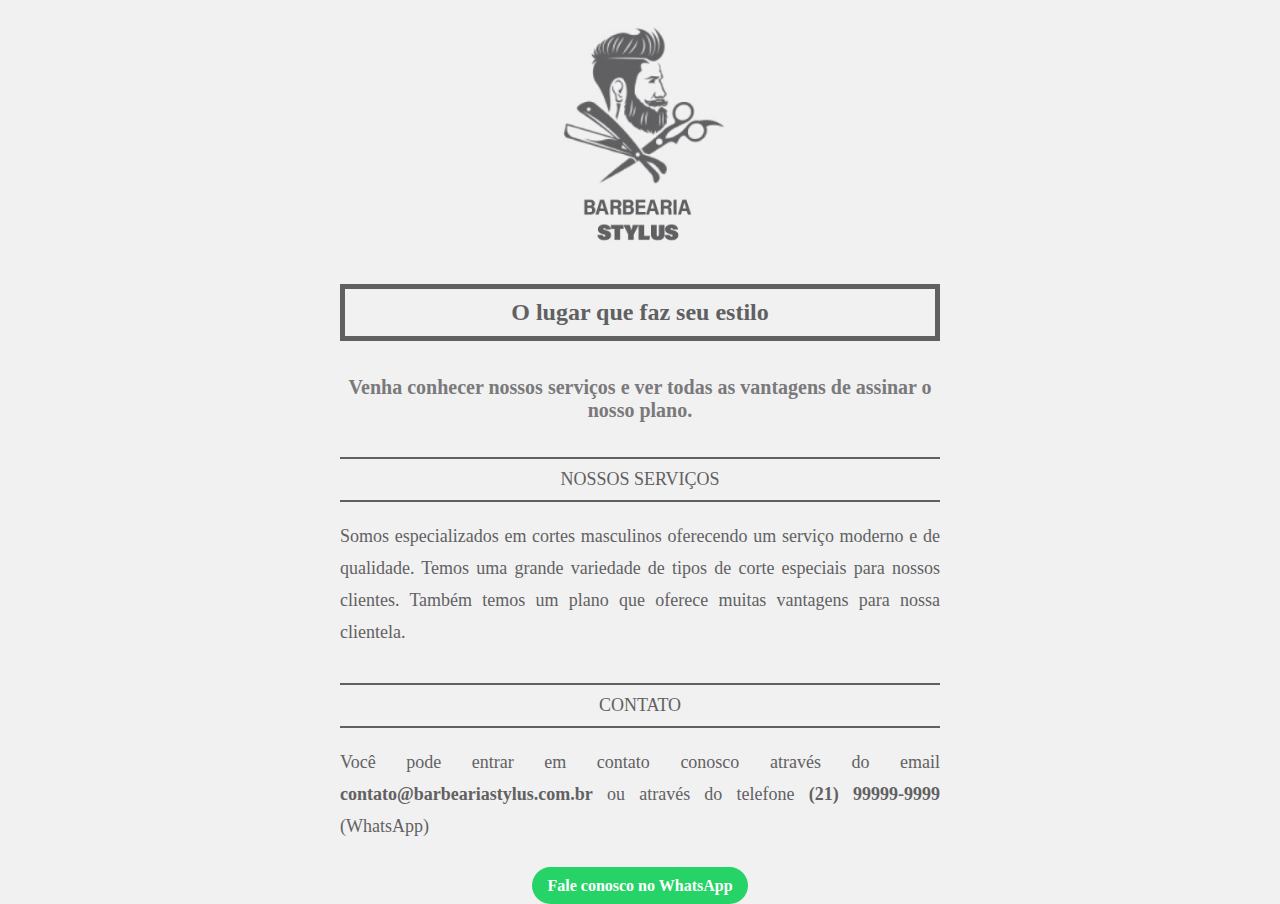
<file: barbearia-stylus/index.html>
<!DOCTYPE html>
<html>
    <head>
        <meta charset="utf-8">
        <title>Barbearia Stylus</title>
        <link rel="stylesheet" href="estilo.css">
    </head>
    <body>
        <div>
            <img src="img/logotipo.jpg">
            <h1>O lugar que faz seu estilo</h1>
            <h2>Venha conhecer nossos serviços e ver todas as vantagens de assinar o nosso plano.</h2>
        </div>
        <div>
            <h3>NOSSOS SERVIÇOS</h3>
            <p>Somos especializados em cortes masculinos oferecendo um serviço moderno e de qualidade. Temos uma grande variedade de tipos de corte especiais para nossos clientes. Também temos um plano que oferece muitas vantagens para nossa clientela.</p>
        </div>
        <div>
            <h3>CONTATO</h3>
            <p>Você pode entrar em contato conosco através do email <span>contato@barbeariastylus.com.br</span> ou através do telefone <span>(21) 99999-9999</span> (WhatsApp)</p>
            <a href="https://api.whatsapp.com/send?phone=999999999&text=Send20%a20%quote">Fale conosco no WhatsApp</a>
        </div>
    </body>
</html>
</file>
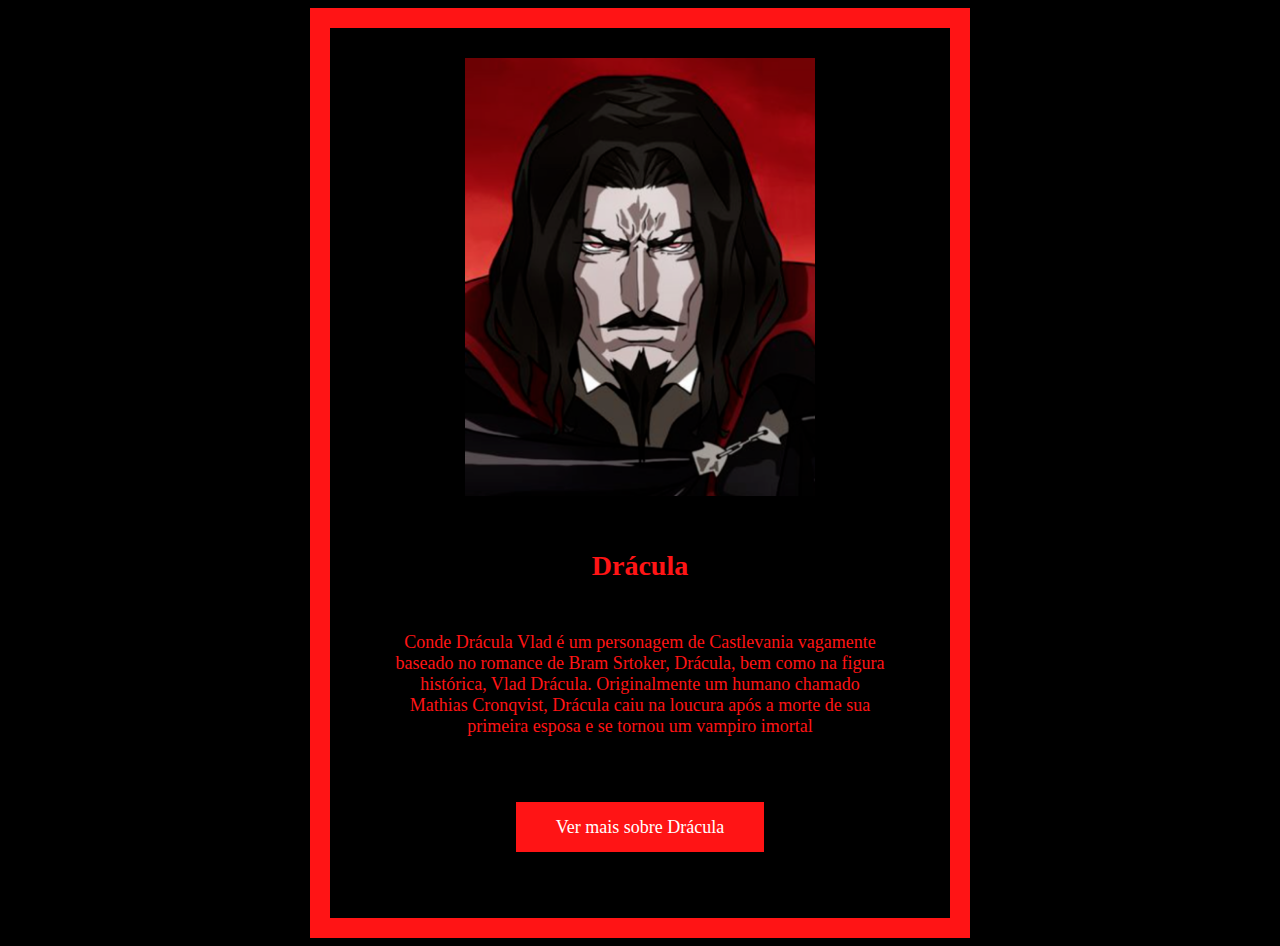
<file: castlevania/index.html>
<!DOCTYPE html>
<html lang="en">
<head>
    <meta charset="UTF-8">
    <meta http-equiv="X-UA-Compatible" content="IE=edge">
    <meta name="viewport" content="width=device-width, initial-scale=1.0">
    <link rel="stylesheet" href="style.css">
    <title>Castlevania</title>
</head>
<body>
    <div>
        <img src="./img/2ff0425945232e77734192a40aa31bf7.png" alt="Dracula">
        <h1>Drácula</h1>
        <p>Conde Drácula Vlad é um personagem de Castlevania vagamente baseado no romance de Bram Srtoker, Drácula, bem como na figura histórica, Vlad Drácula. Originalmente um humano chamado Mathias Cronqvist, Drácula caiu na loucura após a morte de sua primeira esposa e se tornou um vampiro imortal</p>
        <a href="https://meusite.com.br/dracula">Ver mais sobre Drácula</a>
    </div>
</body>
</html>
</file>
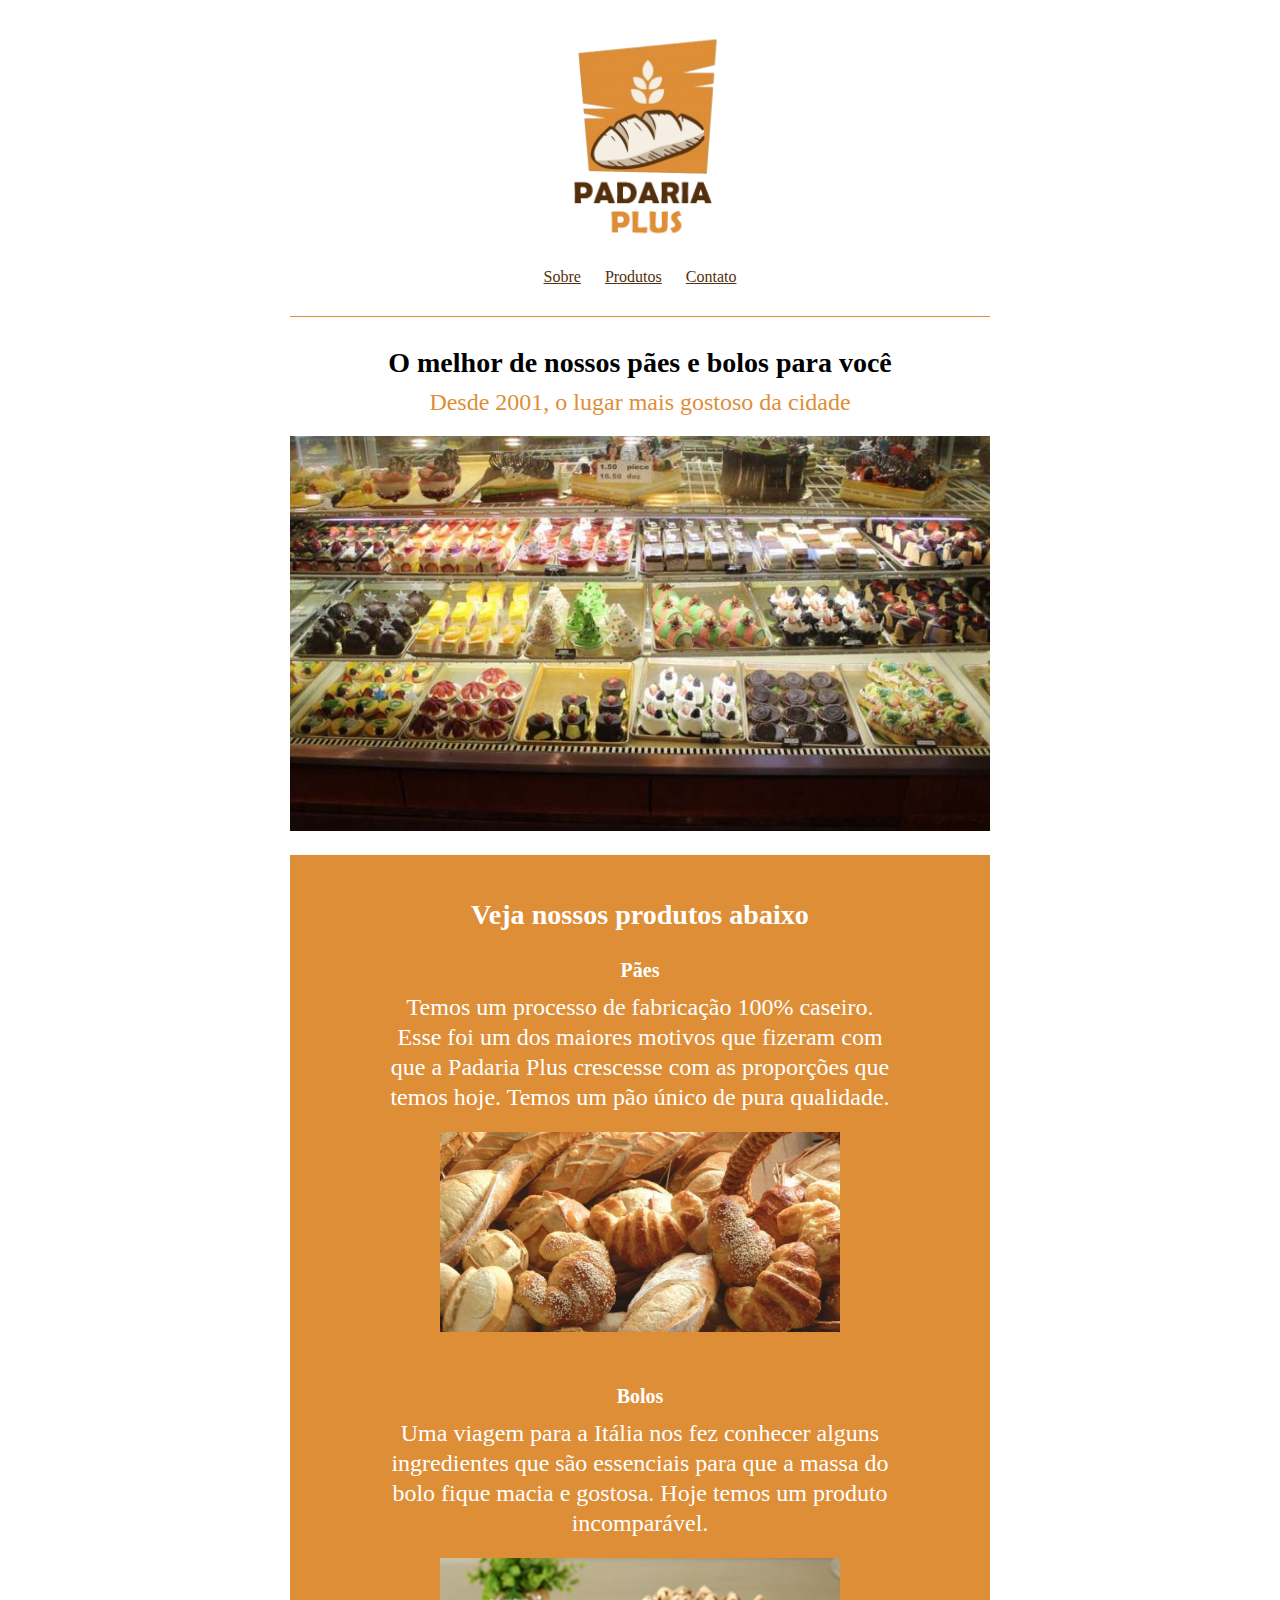
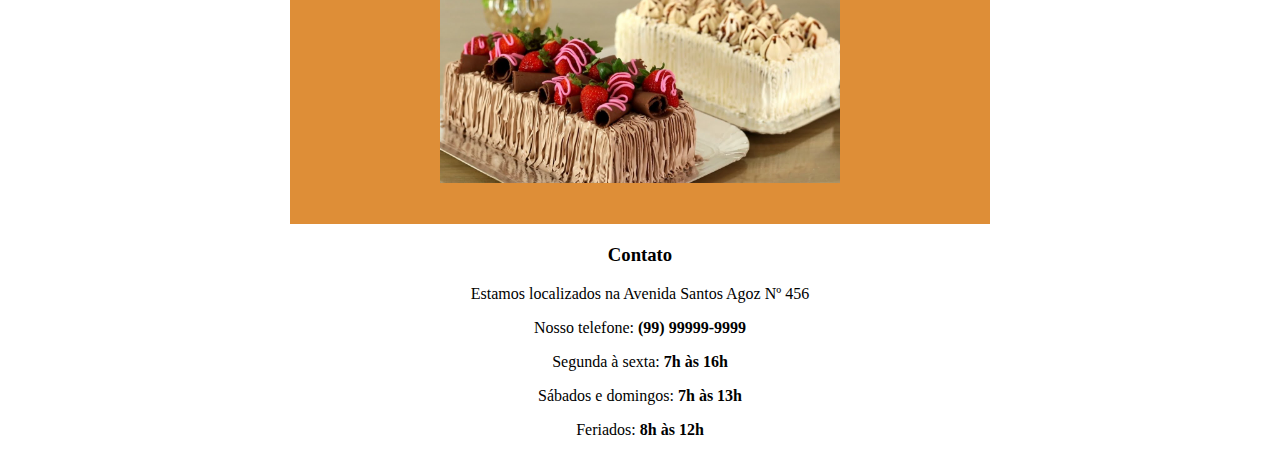
<file: Panificadora/index.html>
<!DOCTYPE html>
<html lang="en">
<head>
    <meta charset="UTF-8">
    <meta http-equiv="X-UA-Compatible" content="IE=edge">
    <meta name="viewport" content="width=device-width, initial-scale=1.0">
    <title>Padaria Plus</title>
    <link rel="stylesheet" href="style.css">
</head>
<body>
    <div class="secao">
        <img class="imagem-logotipo" src="./img/logo.png" alt="Logotipo Padia Plus">
        <p>
            <a href="#sobre">Sobre</a>
            <a href="#produtos">Produtos</a>
            <a href="#contato">Contato</a>
        </p>
    </div>
    <div class="secao" id="Sobre">
        <h1>O melhor de nossos pães e bolos para você</h1>
        <h2>Desde 2001, o lugar mais gostoso da cidade</h2>
        <img class="imagem-banner" src="./img/produtos-padaria.jpg" alt="Produtos">
    </div>
    <div class="secao secao-destaque" id="Produto">
        <h3>Veja nossos produtos abaixo</h3>
        <h4>Pães</h4>
        <p>Temos um processo de fabricação 100% caseiro. Esse foi um dos maiores motivos que fizeram com que a Padaria Plus crescesse com as proporções que temos hoje. Temos um pão único de pura qualidade.</p>
        <img class="secao" src="./img/paes.jpg" alt="Pães">

        <h4>Bolos</h4>
        <p>Uma viagem para a Itália nos fez conhecer alguns ingredientes que são essenciais para que a massa do bolo fique macia e gostosa. Hoje temos um produto incomparável.</p>
        <img class="secao" src="./img/bolos.jpg" alt="Bolos">
    </div>
    <div class="secao" id="contato">
        <h3>Contato</h3>
        <p>Estamos localizados na Avenida Santos Agoz Nº 456</p>
        <p>Nosso telefone:<span> (99) 99999-9999</span></p>
        <p>Segunda à sexta: <span> 7h às 16h</span></p>
        <p>Sábados e domingos: <span> 7h às 13h</span></p>
        <p>Feriados: <span> 8h às 12h</span></p>
    </div>
</body>
</html>
</file>
<file: barbearia-stylus/estilo.css>
body{
    background-color: #f1f1f1;
}

div{
    width: 600px;
    text-align: center;
    margin: 0 auto;
}

img{
    width: 190px;
}


h1{
    font-size: 24px;
    font-family: Verdana;
    color: #606062;
    padding: 10px;
    border: 5px solid #606062;
}

h2{
    font-size: 20px;
    font-family: Verdana;
    color: #7a797b;
    margin-top: 35px;
    margin-bottom: 35px;
}

h3{
    font-size: 18px;
    font-family: Verdana;
    font-weight: normal;
    color: #606062;
    padding-top: 10px;
    padding-bottom: 10px;
    border-top: 2px solid #606062;
    border-bottom: 2px solid #606062;
}

p{
    font-size: 18px;
    font-family: Verdana;
    text-align: justify;
    line-height: 32px;
    color: #616163;
    margin-bottom: 35px;
}

span{
    font-weight: bold;
}

a{
    font-size: 16px;
    font-family: 'Verdana';
    font-weight: bold;
    text-decoration: none;
    padding: 10px 15px;
    margin-top: 15px;
    color: #ffffff;
    background-color: #25D366;
    border-radius: 25px;
}
</file>
<file: castlevania/style.css>
body{
    background-color: #000000;
}
div{
    width: 500px;
    margin: 0 auto;
    text-align: center;
    border: 20px solid #ff1415;
    padding: 30px 60px 80px 60px;
}

img{
    width: 350px;
}

h1{
    font-family: impact;
    font-size: 28px;
    color: #ff1415;
    margin-top: 50px;
    margin-bottom: 50px;
}

p{
    font-family: Verdana;
    font-size: 18px;
    margin-bottom: 80px;
    color: #ff1415;
}

a{
    font-family: Verdana;
    font-size: 18px;
    text-decoration: none;
    background-color: #ff1415;
    color: #ffffff;
    padding: 15px 40px;
}
</file>
<file: Panificadora/style.css>
.secao{
    width: 700px;
    margin: 20px auto;
    text-align: center;
}

.imagem-logotipo{
    width: 200px;
}

a{
    margin: 0 10px;
    color: #542f0c;
}
h1{
    font-size: 28px;
    padding-top: 30px;
    margin-top: 30px;
    margin-bottom: 0;
    border-top: 1px solid #de8e37;
}
h2{
    font-weight: normal;
    color: #de8e37;
    margin-top: 10px;
}
.imagem-banner{
    width: 700px;
}
.secao-destaque{
    background-color: #de8e37;
    padding-top: 15px;
    padding-bottom: 15px;
    color: #fff;
}

.secao-destaque{
    font-size: 24px;
}

.secao-destaque h4{
    font-size: 20px;
    margin-bottom: 10px;
}

.secao-destaque p{
    width: 500px;
    margin: 0 auto;
    line-height: 30px;
}

.secao-destaque img{
    width: 400px;
}
span{
    font-weight: bold;
}
</file>
